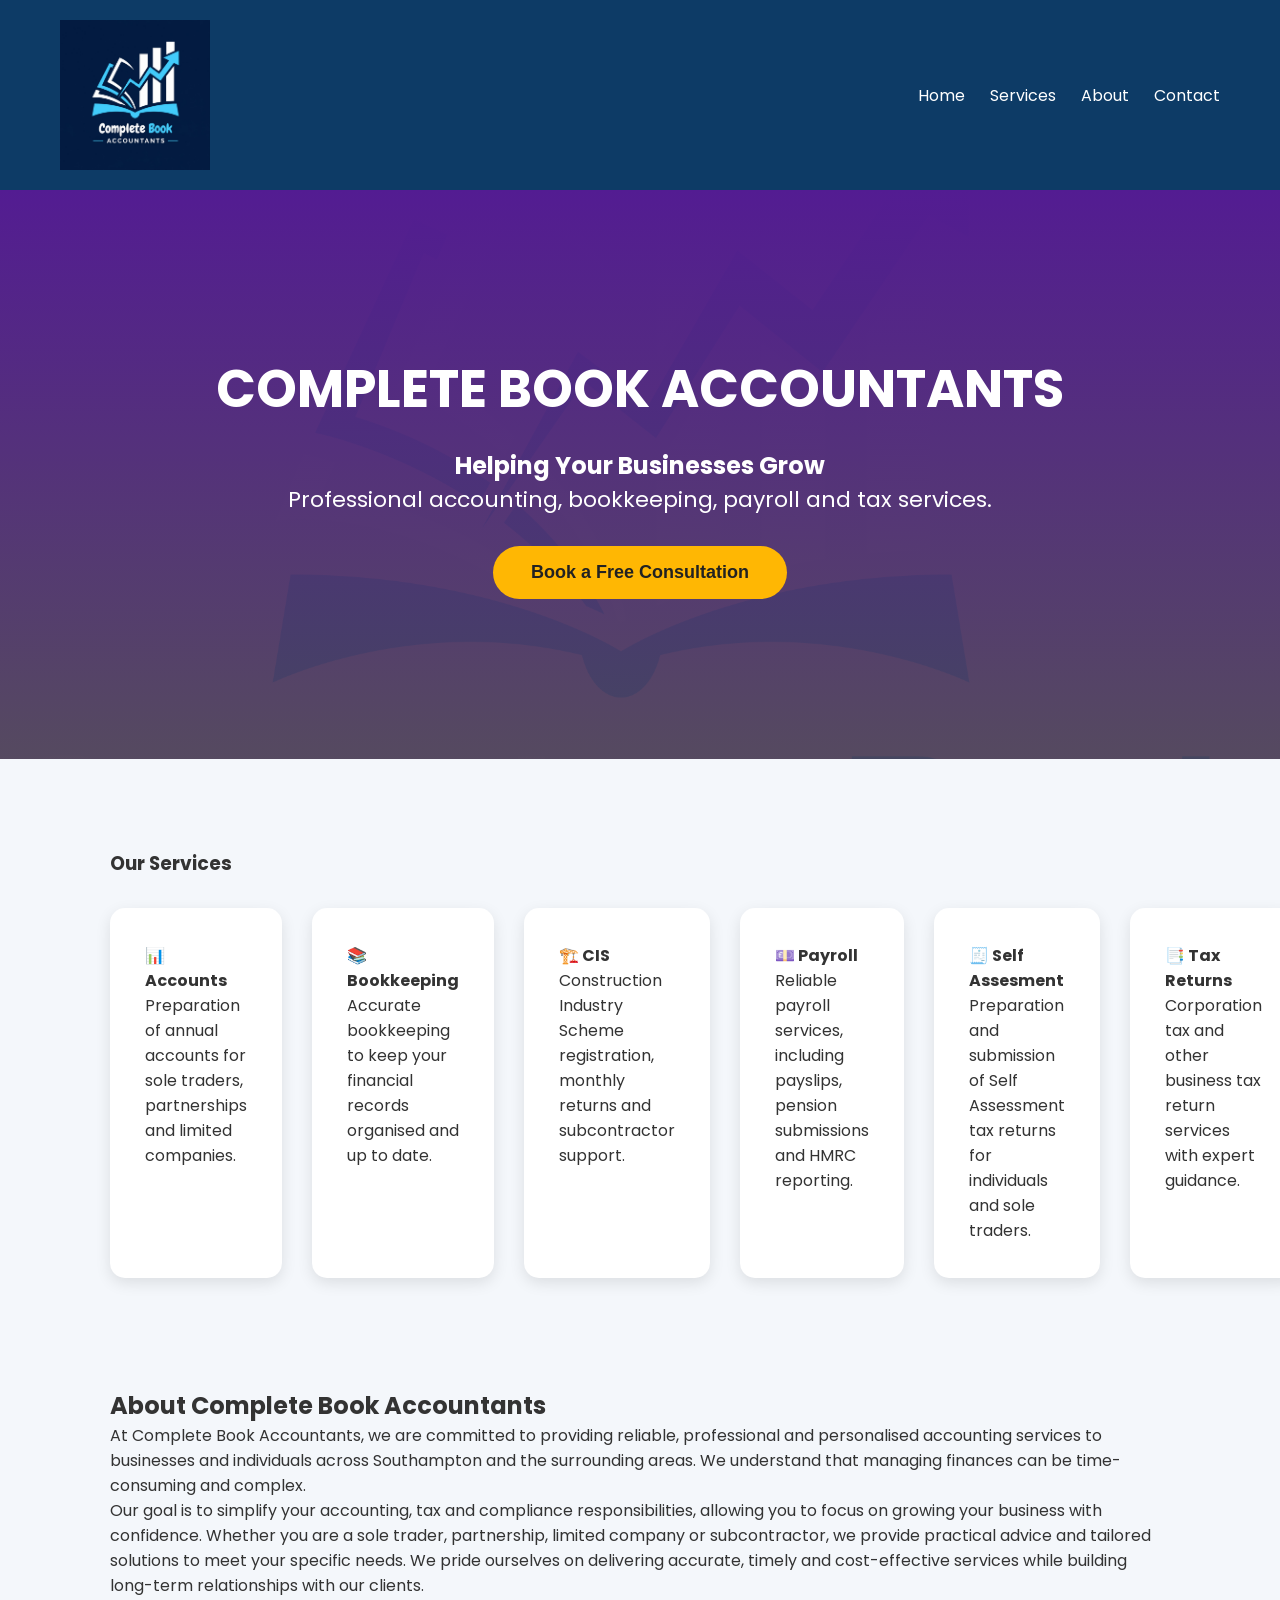
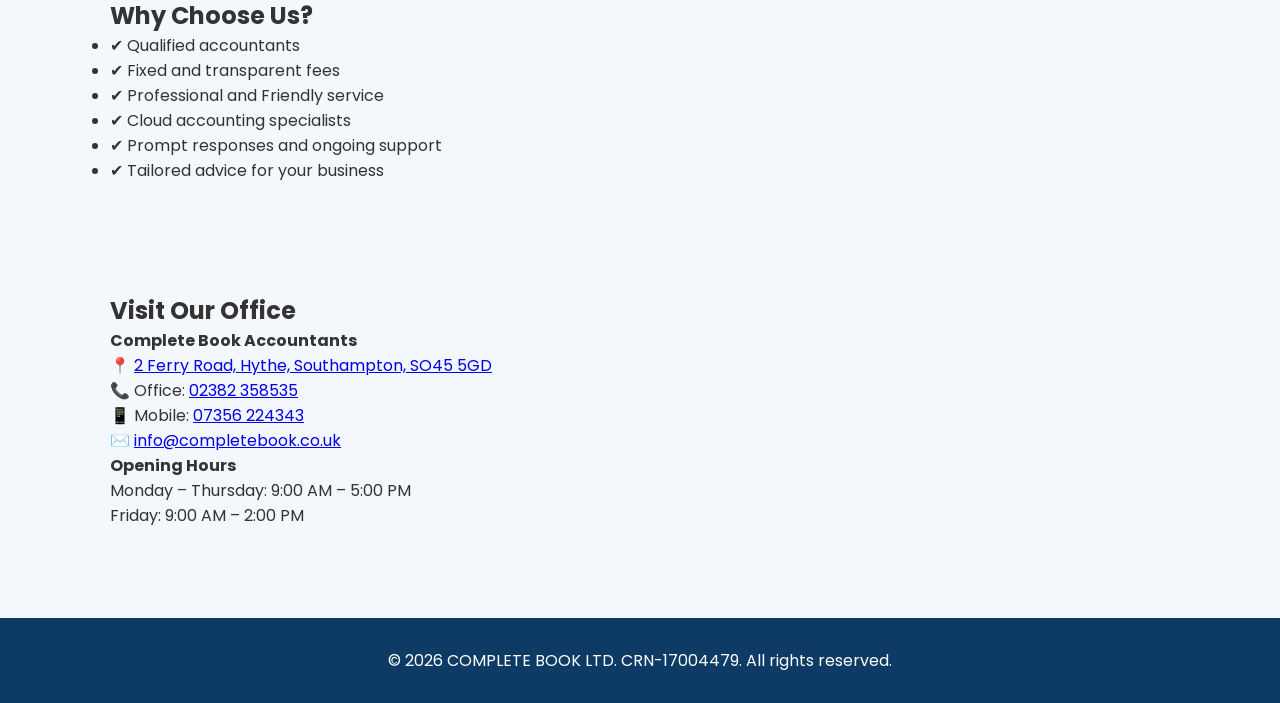
<file: index.html>
<!DOCTYPE html>
<html lang="en">
<head>
    <meta charset="UTF-8">
    <meta name="viewport" content="width=device-width, initial-scale=1.0">
    <title>COMPLETE BOOK ACCOUNTANTS</title>
    <link rel="preconnect" href="https://fonts.googleapis.com">
<link rel="preconnect" href="https://fonts.gstatic.com" crossorigin>

<link href="https://fonts.googleapis.com/css2?family=Poppins:wght@300;400;600;700&display=swap" rel="stylesheet">
    <link rel="stylesheet" href="css/style.css">
</head>
<body>

<nav>
  
    <div class="logo">
    <img src="../images/Logo (Final).png" alt="Complete Book Accountants">
</div>

    <ul>
        <li><a href="#home">Home</a></li>
        <li><a href="#services">Services</a></li>
        <li><a href="#about">About</a></li>
        <li><a href="#contact">Contact</a></li>
    </ul>
</nav>

<header class="hero" id="home">

    <h1> COMPLETE BOOK ACCOUNTANTS</h1>

    <h2> Helping Your Businesses Grow </h2>

    <p>Professional accounting, bookkeeping, payroll and tax services.</p>

     <a href="#contact" class="btn"><button>Book a Free Consultation</button>
</a>

     </header>
     

<section id="services">

    <h3>Our Services</h3>

    <div class="cards">

<div class="card">
<h4>📊  Accounts</h4>
<p>Preparation of annual accounts for sole traders, partnerships and limited companies.</p>
</div>

<div class="card">
<h4>📚  Bookkeeping</h4>
<p>Accurate bookkeeping to keep your financial records organised and up to date.</p>
</div>

<div class="card">
<h4>🏗️ CIS</h4>
<p>Construction Industry Scheme registration, monthly returns and subcontractor support.</p>
</div>

<div class="card">
<h4>💷 Payroll</h4>
<p>Reliable payroll services, including payslips, pension submissions and HMRC reporting.</p>
</div>

<div class="card">
<h4>🧾 Self Assesment</h4>
<p>Preparation and submission of Self Assessment tax returns for individuals and sole traders.</p>
</div>

<div class="card">
<h4>📑  Tax Returns</h4>
<p>Corporation tax and other business tax return services with expert guidance.</p>
</div>

<div class="card">
<h4>📋 VAT Returns</h4>
<p>VAT registration, Making Tax Digital compliance and timely VAT return submissions.</p>
</div>

</div>

</section>



<section id="about">
    <h2>About Complete Book Accountants</h2>

    <p>
       At Complete Book Accountants, we are committed to providing reliable, professional and personalised accounting services to businesses and individuals across Southampton and the surrounding areas.

We understand that managing finances can be time-consuming and complex.
    </p>

    <p> 

Our goal is to simplify your accounting, tax and compliance responsibilities, allowing you to focus on growing your business with confidence.

Whether you are a sole trader, partnership, limited company or subcontractor, we provide practical advice and tailored solutions to meet your specific needs. We pride ourselves on delivering accurate, timely and cost-effective services while building long-term relationships with our clients.
   

    </p>


<h2>Why Choose Us?</h2>

<ul>
<li>✔ Qualified accountants</li>
<li>✔ Fixed and transparent fees</li>
<li>✔ Professional and Friendly service</li>
<li>✔ Cloud accounting specialists</li>
<li>✔ Prompt responses and ongoing support</li>
<li>✔ Tailored advice for your business</li>

</ul>

</section>

<section id="contact">

      <h2>Visit Our Office</h2>

    <p><strong>Complete Book Accountants</strong></p>

    <p>
    📍
    <a href="https://maps.google.com/?q=2+Ferry+Road,+Hythe,+Southampton,+SO45+5GD" target="_blank">
        2 Ferry Road, Hythe, Southampton, SO45 5GD
    </a>
</p>

    <p>📞 Office: <a href="tel:+442382358535">02382 358535</a></p>

    <p>📱 Mobile: <a href="tel:+447356224343">07356 224343</a></p>

    <p>✉️ <a href="mailto:info@completebook.co.uk">info@completebook.co.uk</a></p>

    <p><strong>Opening Hours</strong></p>

    <p>Monday – Thursday: 9:00 AM – 5:00 PM</p>
    <p>Friday: 9:00 AM – 2:00 PM</p>

</section>


<footer>
    <p>© 2026 COMPLETE BOOK LTD. CRN-17004479. All rights reserved.</p>
</footer>

</body>
</html>
</file>
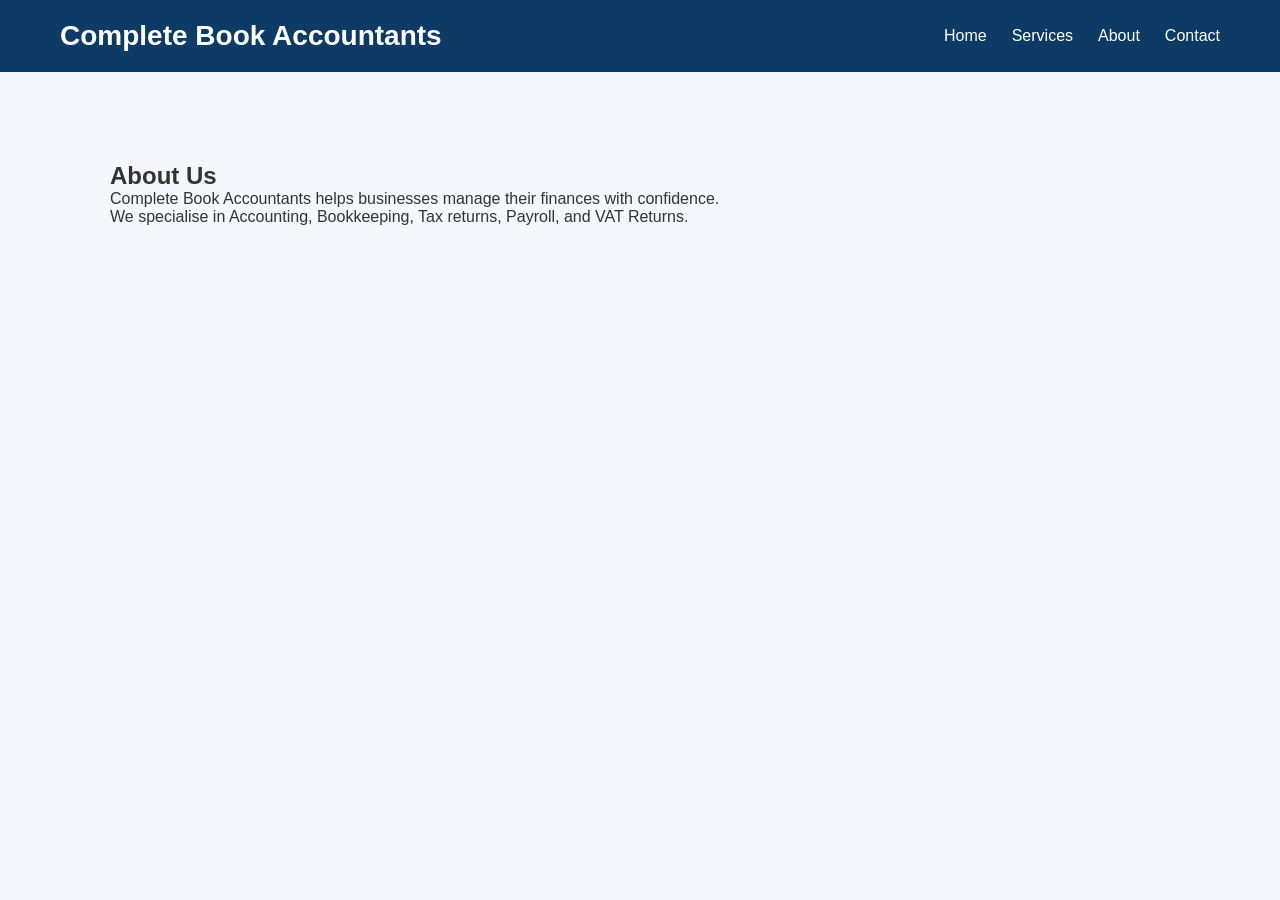
<file: account.html>
<!DOCTYPE html>
<html lang="en">
<head>
    <meta charset="UTF-8">
    <meta name="viewport" content="width=device-width, initial-scale=1.0">
    <title>About Us</title>

    <link rel="stylesheet" href="css/style.css">
</head>
<body>

<nav>
    <div class="logo">Complete Book Accountants</div>

    <ul>
        <li><a href="index.html">Home</a></li>
        <li><a href="services.html">Services</a></li>
        <li><a href="about.html">About</a></li>
        <li><a href="contact.html">Contact</a></li>
    </ul>
</nav>

<section>

<h1>About Us</h1>

<p>
Complete Book Accountants helps businesses manage
their finances with confidence.
</p>

<p>
We specialise in Accounting, Bookkeeping, 
Tax returns, Payroll, and VAT Returns.
</p>

</section>

</body>
</html>
</file>
<file: css/style.css>
html{

    scroll-behavior:smooth;

}

*{
    margin:0;
    padding:0;
    box-sizing:border-box;
}

body{
    font-family:'Poppins',sans-serif;
    background:#f4f7fb;
    color:#333;
}

nav{
    background:#0d3b66;
    color:white;
    display:flex;
    justify-content:space-between;
    align-items:center;
    padding:20px 60px;
}

.logo img {
    height: 150px;
    width: auto;
    display: block;
}

.logo{
    align-items:center;
    display:flex;
    font-size:28px;
    font-weight:700;
}

.logo span{
    color:whitesmoke;
}

nav ul{
    list-style:none;
    display:flex;
    gap:25px;
}

nav a{
    color:white;
    text-decoration:none;
}

.hero{
    background:
        linear-gradient(
            rgb(83, 28, 146),
            rgba(68, 55, 79, 0.902)
        ),
        url("../images/Complete Book-01.png");

    background-size:cover;
    background-position:center;

    color:white;
    text-align:center;

    padding:160px 20px;
}

.hero h1{
    font-size:52px;
    margin-bottom:20px;
}

.hero p{
    font-size:22px;
    margin-bottom:30px;
}

button{
  background:#ffb703;

    color:#222;

    border:none;

    padding:16px 38px;

    font-size:18px;

    border-radius:40px;

    font-weight:bold;

    cursor:pointer;

    transition:.3s;
}

button:hover{

    transform:translateY(-3px);

    box-shadow:0 10px 20px rgba(0,0,0,.25);

}

section{
    max-width:1100px;
    margin:70px auto;
    padding:20px;
}

.card{

    transition:.3s;
}

.card:hover{

    transform:translateY(-10px);

    box-shadow:0 15px 30px rgba(0,0,0,.15);

}

.cards{
    display:flex;
    gap:30px;
    margin-top:30px;
}

.card{
    background:white;
    padding:35px;
    border-radius:15px;
    flex:1;
    box-shadow:0 5px 15px rgba(0,0,0,.1);
}

.card h3{
    margin-bottom:15px;
}

footer{
    background:#0d3b66;
    color:white;
    text-align:center;
    padding:30px;
}

@media (max-width:768px){

nav{

    flex-direction:column;

    gap:20px;

}
nav ul{

    flex-direction:column;

}

.cards{

    flex-direction:column;

}

.hero h1{

    font-size:36px;

}

.hero p{

    font-size:18px;

}
form{
    max-width:600px;
    margin:auto;
}

input,
textarea{

    width:100%;

    padding:15px;

    margin-bottom:20px;

    border:1px solid #ccc;

    border-radius:8px;

    font-size:16px;

}

label{

    display:block;

    margin-bottom:8px;

    font-weight:bold;

}

.btn {
    display: inline-block;
    background: #ffb703;
    color: #222;
    text-decoration: none;
    padding: 16px 36px;
    border-radius: 40px;
    font-weight: 600;
    transition: 0.3s;
}

.btn:hover {
    transform: translateY(-3px);
    box-shadow: 0 10px 20px rgba(0,0,0,.25);
}

}
</file>
